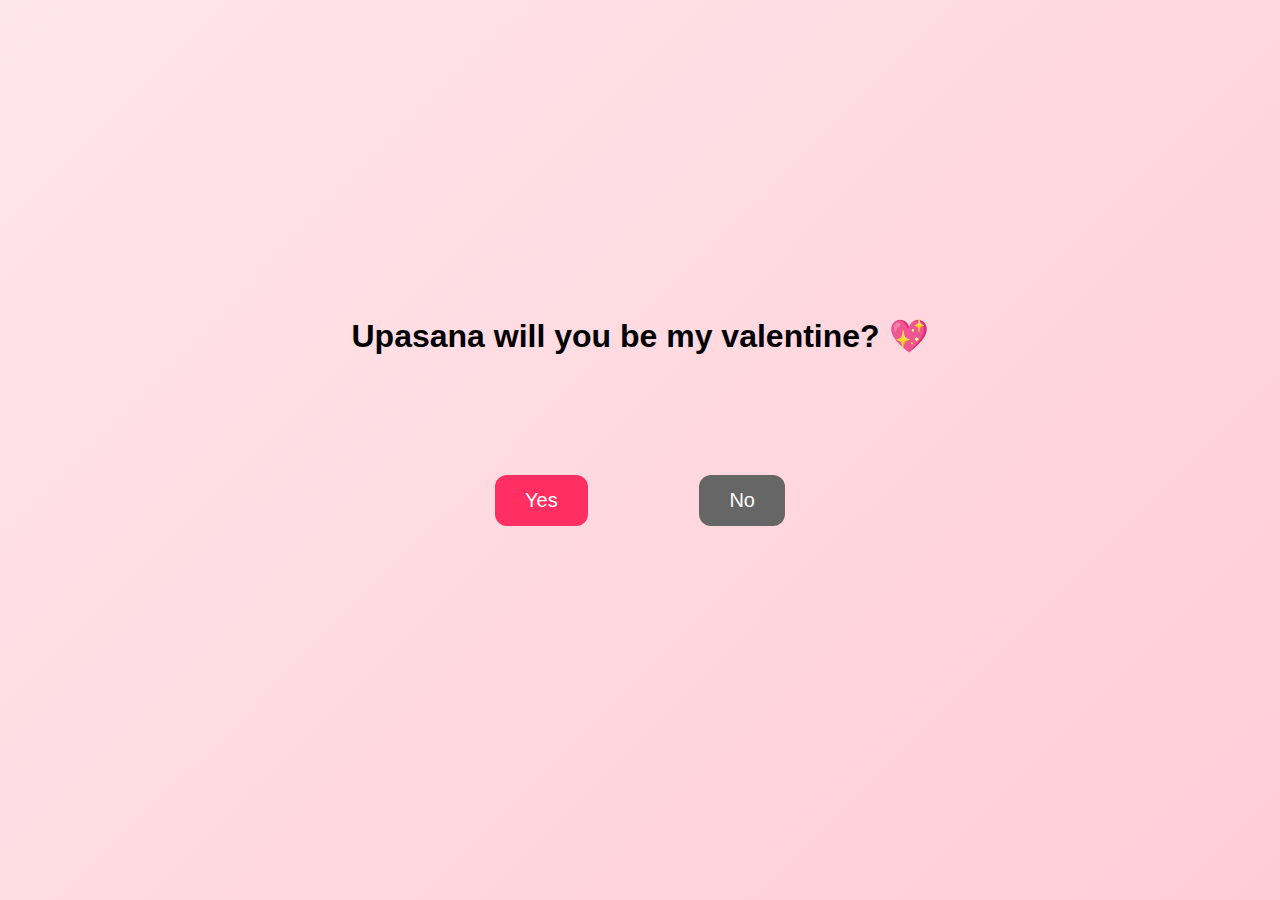
<file: index.html>
<!DOCTYPE html>
<html lang="en">
<head>
  <meta charset="UTF-8" />
  <meta name="viewport" content="width=device-width, initial-scale=1.0" />
  <title>Valentine 💖</title>
  <link rel="stylesheet" href="style.css" />
</head>
<body>
  <div class="container">
    <h1>Upasana will you be my valentine? 💖</h1>

    <div class="buttons-area">
      <button id="yesBtn">Yes</button>
      <button id="noBtn">No</button>
    </div>
  </div>

  <script src="script.js"></script>
</body>
</html>
</file>
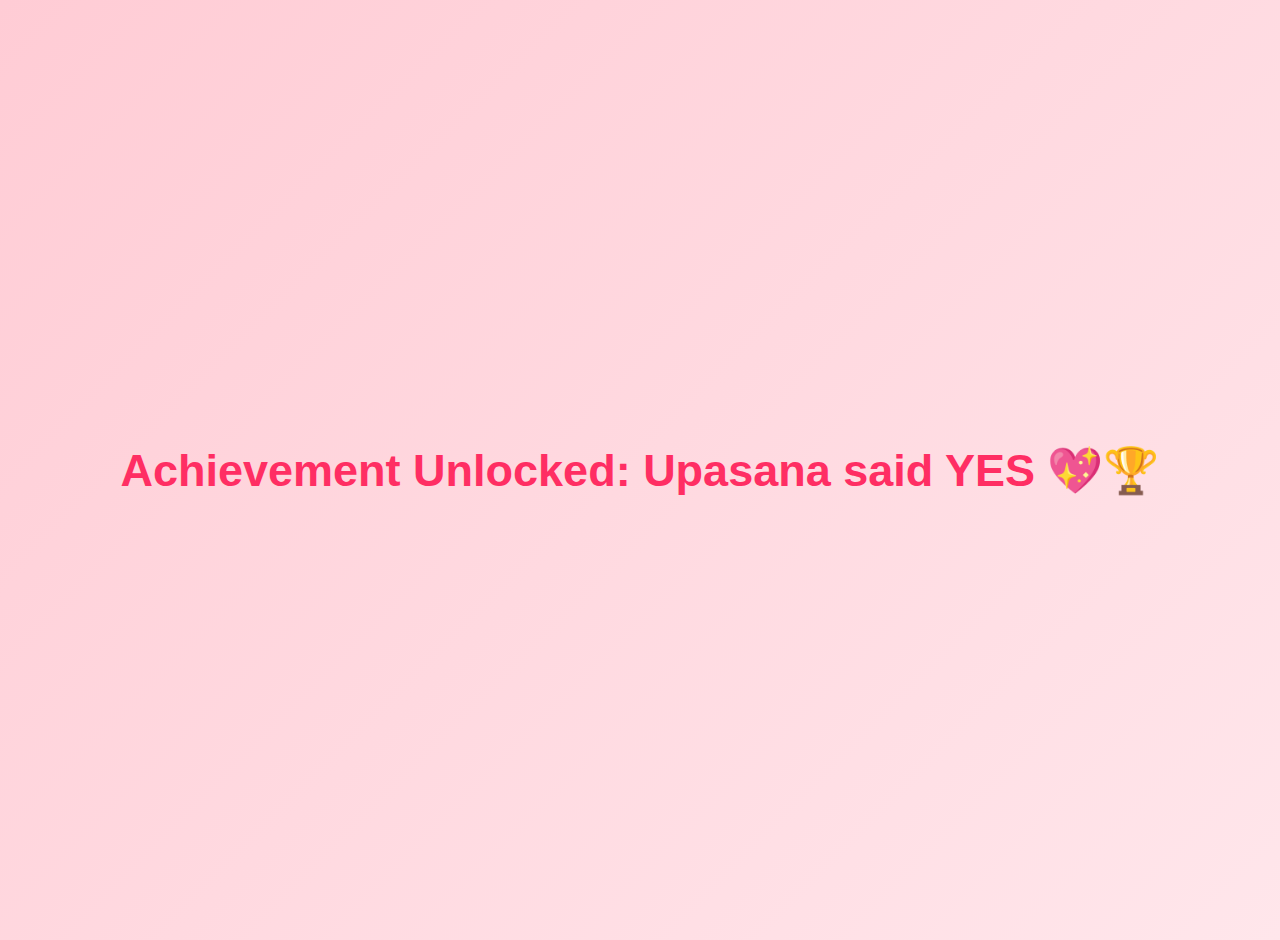
<file: yay.html>
<!DOCTYPE html>
<html lang="en">
<head>
  <meta charset="UTF-8" />
  <meta name="viewport" content="width=device-width, initial-scale=1.0" />
  <title>Yay 💕</title>

  <style>
    body {
      height: 100vh;
      margin: 0;
      display: flex;
      justify-content: center;
      align-items: center;
      background: linear-gradient(135deg, #ffccd5, #ffe6eb);
      font-family: Arial, sans-serif;
      text-align: center;
      padding: 20px;
      overflow: hidden;
    }

    h1 {
      font-size: 45px;
      color: #ff2e63;
      animation: pop 0.8s ease;
      transition: all 0.5s ease;
    }

    @keyframes pop {
      from { transform: scale(0.5); opacity: 0; }
      to { transform: scale(1); opacity: 1; }
    }
  </style>
</head>

<body>
  <h1 id="msg">Achievement Unlocked: Upasana said YES 💖🏆</h1>

  <script>
    setTimeout(() => {
      const msg = document.getElementById("msg");
      msg.style.opacity = "0";

      setTimeout(() => {
        msg.innerText = "Yay! Now you’re officially my Valentine 😘";
        msg.style.opacity = "1";
      }, 500);

    }, 3500);
  </script>
</body>
</html>
</file>
<file: style.css>
body {
  height: 100vh;
  margin: 0;
  display: flex;
  justify-content: center;
  align-items: center;
  background: linear-gradient(135deg, #ffe6eb, #ffccd5);
  font-family: Arial, sans-serif;
  overflow: hidden;
}

.container {
  text-align: center;
  width: 100%;
}

h1 {
  margin-bottom: 50px;
  animation: popIn 1s ease;
  padding: 0 15px;
}

.buttons-area {
  position: relative;
  width: 350px;
  height: 200px;
  margin: auto;
}

/* Buttons */
button {
  border: none;
  border-radius: 12px;
  cursor: pointer;
  font-size: 20px;
  padding: 14px 30px;
  transition: all 0.25s ease;
}

/* Yes button */
#yesBtn {
  background: #ff2e63;
  color: white;
  position: absolute;
  left: 30px; /* distance from No */
  top: 70px;
}

/* No button */
#noBtn {
  background: #666;
  color: white;
  position: absolute;
  right: 30px; /* distance from Yes */
  top: 70px;
}

/* Animation */
@keyframes popIn {
  from {
    transform: scale(0.7);
    opacity: 0;
  }
  to {
    transform: scale(1);
    opacity: 1;
  }
}
</file>
